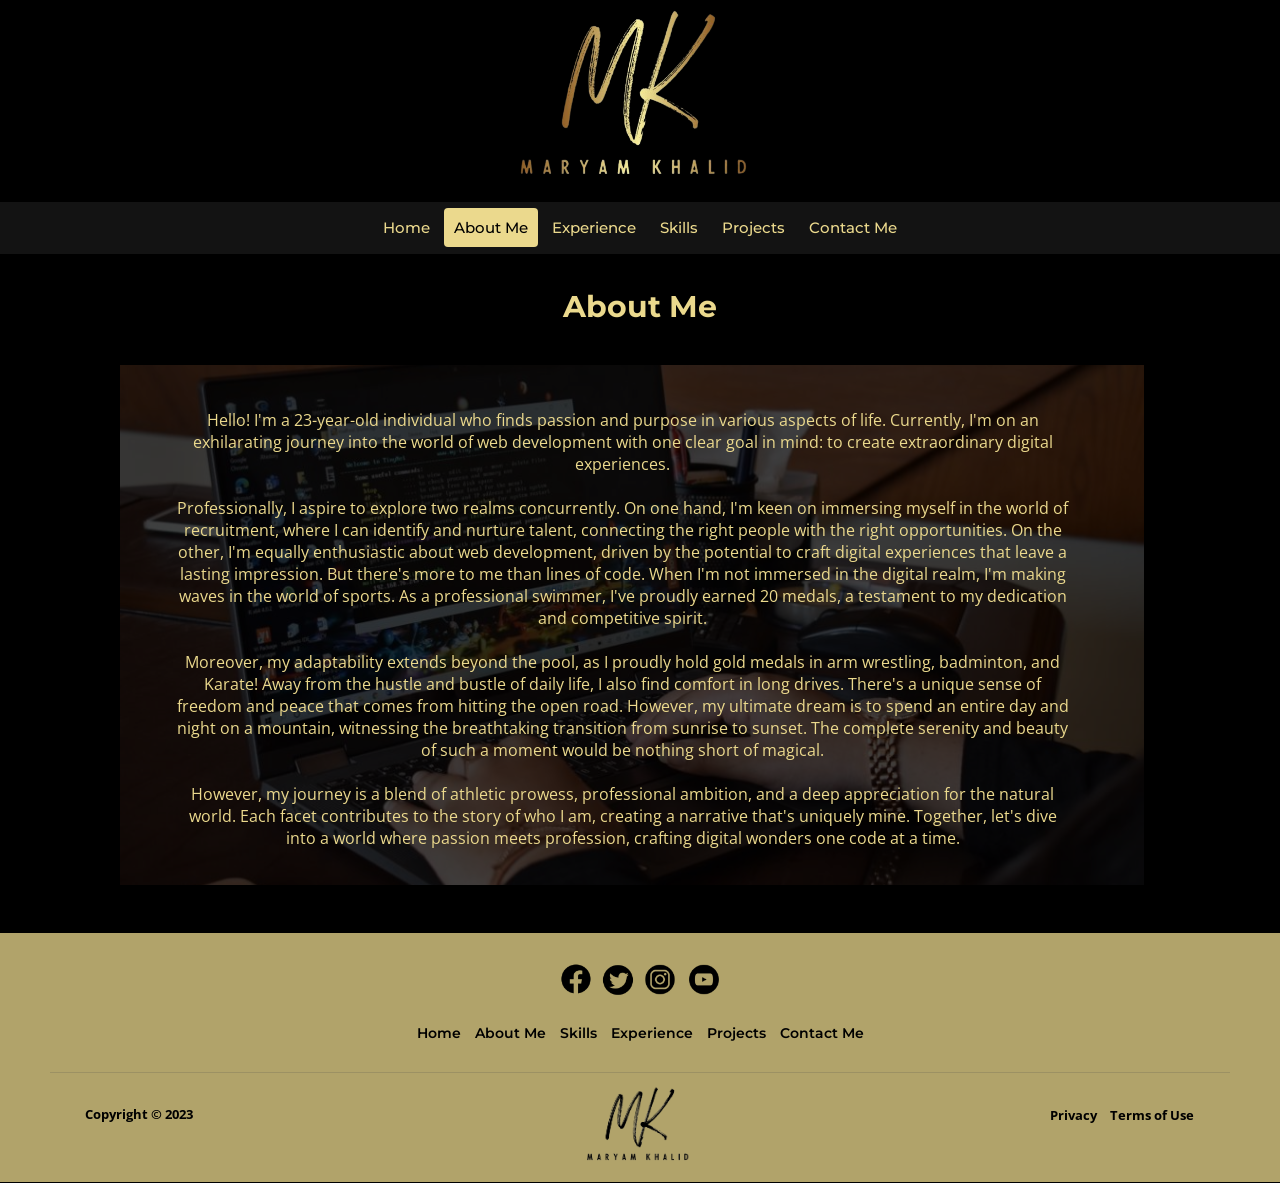
<file: pages/AboutMe.html>
<!DOCTYPE html>
<html lang="en">
  <head>
    <meta charset="UTF-8" />
    <meta name="viewport" content="width=device-width, initial-scale=1.0" />
    <link rel="stylesheet" href="/styles/AboutMe.css" />
    <link rel="stylesheet" href="/header_footer/footer.css" />
    <link rel="stylesheet" href="/header_footer/header.css" />

    <!-- Link to Montserrat font -->
    <link
      href="https://fonts.googleapis.com/css2?family=Montserrat:wght@600&display=swap"
      rel="stylesheet"
    />
    <link rel="preconnect" href="https://fonts.googleapis.com" />
    <link rel="preconnect" href="https://fonts.gstatic.com" crossorigin />
    <link
      href="https://fonts.googleapis.com/css2?family=Montserrat:wght@700&family=Open+Sans&display=swap"
      rel="stylesheet"
    />

    <!-- Link to Open Sans font -->
    <link
      href="https://fonts.googleapis.com/css2?family=Open+Sans:wght@400&display=swap"
      rel="stylesheet"
    />

    <title>About Me</title>
    <script src="/script/homepage.js"></script>
  </head>
  <body>
    <!-- Script for fetching heading content -->

    <main>
      <h1 class="page-title">About Me</h1>
      <section class="about-section">
        <!-- <img class="background-image" src="/Images/about-me-image.svg" /> -->
        <div class="about-container">
          <p class="about-text">
            <br />
            <br />
            Hello! I'm a 23-year-old individual who finds passion and purpose in
            various aspects of life. Currently, I'm on an exhilarating journey
            into the world of web development with one clear goal in mind: to
            create extraordinary digital experiences.

            <br />
            <br />
            Professionally, I aspire to explore two realms concurrently. On one
            hand, I'm keen on immersing myself in the world of recruitment,
            where I can identify and nurture talent, connecting the right people
            with the right opportunities. On the other, I'm equally enthusiastic
            about web development, driven by the potential to craft digital
            experiences that leave a lasting impression. But there's more to me
            than lines of code. When I'm not immersed in the digital realm, I'm
            making waves in the world of sports. As a professional swimmer, I've
            proudly earned 20 medals, a testament to my dedication and
            competitive spirit.

            <br />
            <br />
            Moreover, my adaptability extends beyond the pool, as I proudly hold
            gold medals in arm wrestling, badminton, and Karate! Away from the
            hustle and bustle of daily life, I also find comfort in long drives.
            There's a unique sense of freedom and peace that comes from hitting
            the open road. However, my ultimate dream is to spend an entire day
            and night on a mountain, witnessing the breathtaking transition from
            sunrise to sunset. The complete serenity and beauty of such a moment
            would be nothing short of magical.

            <br />
            <br />
            However, my journey is a blend of athletic prowess, professional
            ambition, and a deep appreciation for the natural world. Each facet
            contributes to the story of who I am, creating a narrative that's
            uniquely mine. Together, let's dive into a world where passion meets
            profession, crafting digital wonders one code at a time.
          </p>
        </div>
      </section>
    </main>
    <script>
      document.addEventListener("DOMContentLoaded", function () {
        // Load the footer content
        fetch("/header_footer/footer.html")
          .then((response) => response.text())
          .then((data) => {
            document
              .querySelector("body")
              .insertAdjacentHTML("beforeend", data);
          });
      });
    </script>
  </body>
</html>
</file>
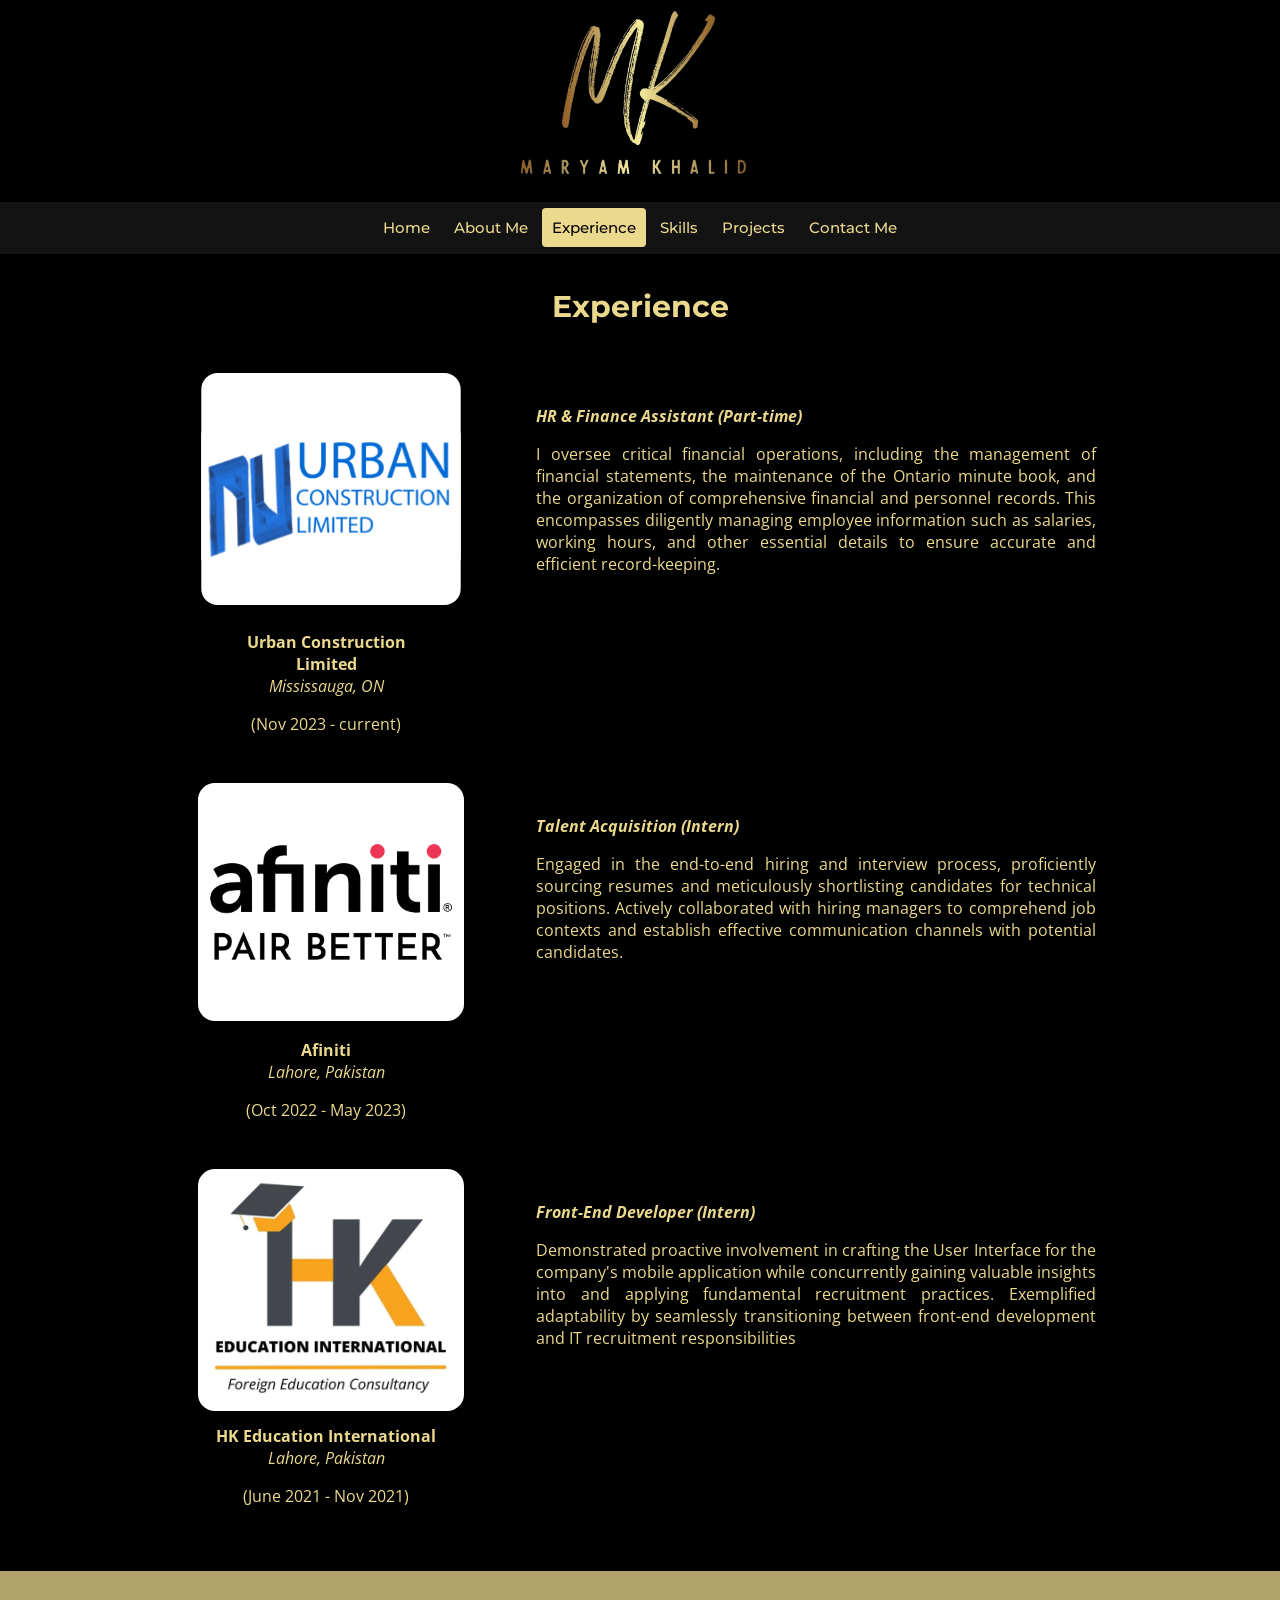
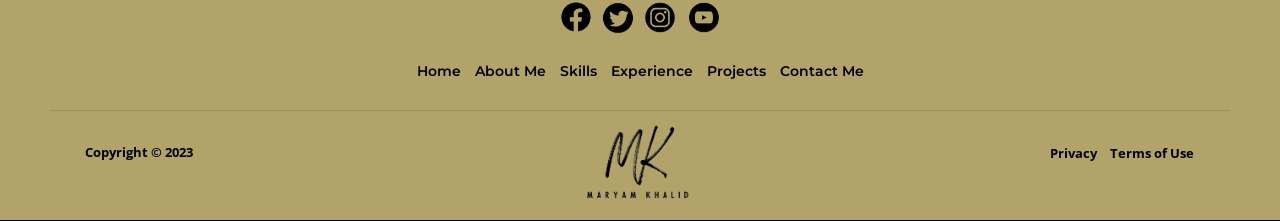
<file: pages/Experience.html>
<!DOCTYPE html>
<html lang="en">
  <head>
    <meta charset="UTF-8" />
    <meta name="viewport" content="width=device-width, initial-scale=1.0" />
    <link rel="stylesheet" href="/styles/experience.css" />
    <link rel="stylesheet" href="/header_footer/footer.css" />
    <link rel="stylesheet" href="/header_footer/header.css" />

    <!-- Link to Montserrat font -->
    <link
      href="https://fonts.googleapis.com/css2?family=Montserrat:wght@600&display=swap"
      rel="stylesheet"
    />
    <link rel="preconnect" href="https://fonts.googleapis.com" />
    <link rel="preconnect" href="https://fonts.gstatic.com" crossorigin />
    <link
      href="https://fonts.googleapis.com/css2?family=Montserrat:wght@700&family=Open+Sans&display=swap"
      rel="stylesheet"
    />

    <!-- Link to Open Sans font -->
    <link
      href="https://fonts.googleapis.com/css2?family=Open+Sans:wght@400&display=swap"
      rel="stylesheet"
    />

    <title>Experience</title>
    <script src="/script/homepage.js"></script>
  </head>
  <body>
    <!-- Script for fetching heading content -->

    <main>
      <h1 class="page-title">Experience</h1>

      <section class="experience-section">
        <div class="experience-section-container">
          <div class="experience-company first-company">
            <div class="flex-container first-flex-container">
              <div class="company-image-container">
                <img
                  class="university-logo gbc-logo"
                  src="/Images/Group 152.svg"
                  alt="Showcasing all Awards"
                />
              </div>
              <div class="content">
                <p class="position-name first-company">
                  HR & Finance Assistant (Part-time)
                </p>
                <p class="work-details">
                  I oversee critical financial operations, including the
                  management of financial statements, the maintenance of the
                  Ontario minute book, and the organization of comprehensive
                  financial and personnel records. This encompasses diligently
                  managing employee information such as salaries, working hours,
                  and other essential details to ensure accurate and efficient
                  record-keeping.
                </p>
              </div>
            </div>
            <div class="title">
              <p class="name-of-company">Urban Construction Limited</p>
              <p class="location">Mississauga, ON</p>
              <p class="duration">(Nov 2023 - current)</p>
            </div>
            <div class="flex-container">
              <div class="company-image-container">
                <img
                  class="university-logo gbc-logo"
                  src="/Images/afiniti.svg"
                  alt="Showcasing all Awards"
                />
              </div>
              <div class="content">
                <p class="position-name first-company">
                  Talent Acquisition (Intern)
                </p>
                <p class="work-details">
                  Engaged in the end-to-end hiring and interview process,
                  proficiently sourcing resumes and meticulously shortlisting
                  candidates for technical positions. Actively collaborated with
                  hiring managers to comprehend job contexts and establish
                  effective communication channels with potential candidates.
                </p>
              </div>
            </div>
            <div class="title">
              <p class="name-of-company">Afiniti</p>
              <p class="location">Lahore, Pakistan</p>
              <p class="duration">(Oct 2022 - May 2023)</p>
            </div>
            <div class="flex-container">
              <div class="company-image-container">
                <img
                  class="university-logo gbc-logo"
                  src="/Images/HK.svg"
                  alt="Showcasing all Awards"
                />
              </div>
              <div class="content">
                <p class="position-name first-company">
                  Front-End Developer (Intern)
                </p>
                <p class="work-details">
                  Demonstrated proactive involvement in crafting the User
                  Interface for the company's mobile application while
                  concurrently gaining valuable insights into and applying
                  fundamental recruitment practices. Exemplified adaptability by
                  seamlessly transitioning between front-end development and IT
                  recruitment responsibilities
                </p>
              </div>
            </div>
            <div class="title last-title">
              <p class="name-of-company">HK Education International</p>
              <p class="location">Lahore, Pakistan</p>
              <p class="duration">(June 2021 - Nov 2021)</p>
            </div>
          </div>
        </div>
      </section>
    </main>
    <script>
      document.addEventListener("DOMContentLoaded", function () {
        // Load the footer content
        fetch("/header_footer/footer.html")
          .then((response) => response.text())
          .then((data) => {
            document
              .querySelector("body")
              .insertAdjacentHTML("beforeend", data);
          });
      });
    </script>
  </body>
</html>
</file>
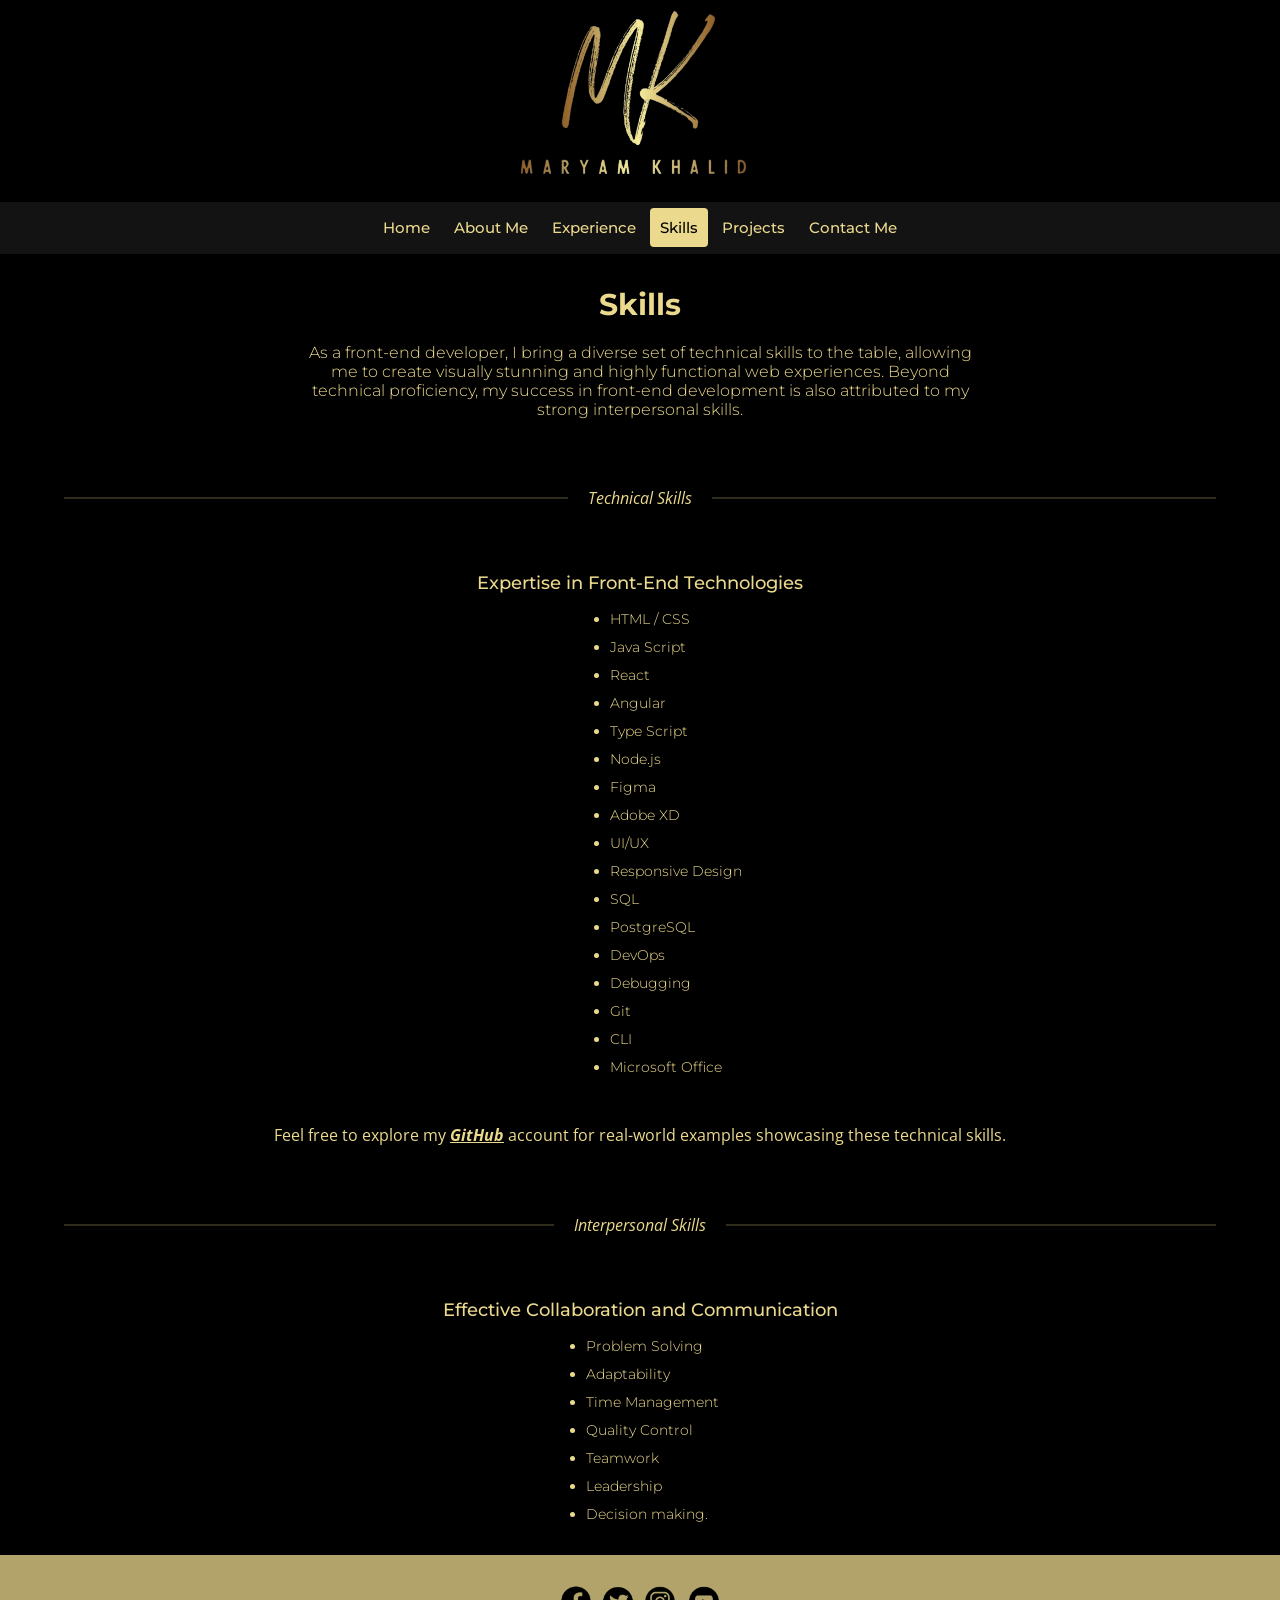
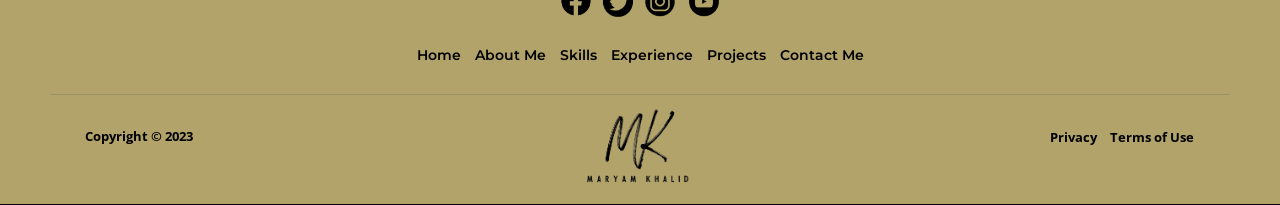
<file: pages/skills.html>
<!DOCTYPE html>
<html lang="en">
  <head>
    <meta charset="UTF-8" />
    <meta name="viewport" content="width=device-width, initial-scale=1.0" />
    <link rel="stylesheet" href="/styles/skills.css" />
    <link rel="stylesheet" href="/header_footer/footer.css" />
    <link rel="stylesheet" href="/header_footer/header.css" />

    <!-- Link to Montserrat font -->
    <!-- <link
      href="https://fonts.googleapis.com/css2?family=Montserrat:wght@600&display=swap"
      rel="stylesheet"
    /> -->
    <link rel="preconnect" href="https://fonts.googleapis.com" />
    <link rel="preconnect" href="https://fonts.gstatic.com" crossorigin />
    <link rel="preconnect" href="https://fonts.googleapis.com" />
    <link rel="preconnect" href="https://fonts.gstatic.com" crossorigin />
    <link
      href="https://fonts.googleapis.com/css2?family=Montserrat:wght@100;200;300;500;700&family=Open+Sans&display=swap"
      rel="stylesheet"
    />
    <link rel="preconnect" href="https://fonts.gstatic.com" crossorigin />

    />

    <!-- Link to Open Sans font -->
    <link
      href="https://fonts.googleapis.com/css2?family=Open+Sans:wght@400&display=swap"
      rel="stylesheet"
    />

    <title>skills</title>
    <script src="/script/homepage.js"></script>
  </head>
  <body>
    <!-- Script for fetching heading content -->

    <main>
      <h1 class="page-title">Skills</h1>

      <!-- <div class="header-line-container">
        <hr class="divider-line line1" />
        <p class="or-text1">My Education</p>
        <hr class="divider-line line2" />
      </div> -->

      <p class="top-content">
        As a front-end developer, I bring a diverse set of technical skills to
        the table, allowing me to create visually stunning and highly functional
        web experiences. Beyond technical proficiency, my success in front-end
        development is also attributed to my strong interpersonal skills.
      </p>
      <div class="header-line-container">
        <hr class="divider-line line1" />
        <p class="or-text1">Technical Skills</p>
        <hr class="divider-line line2" />
      </div>

      <section class="skills-section">
        <h2>Expertise in Front-End Technologies</h2>
        <ul>
          <li>HTML / CSS</li>
          <li>Java Script</li>
          <li>React</li>
          <li>Angular</li>
          <li>Type Script</li>
          <li>Node.js</li>
          <li>Figma</li>
          <li>Adobe XD</li>
          <li>UI/UX</li>
          <li>Responsive Design</li>
          <li>SQL</li>
          <li>PostgreSQL</li>
          <li>DevOps</li>
          <li>Debugging</li>
          <li>Git</li>
          <li>CLI</li>
          <li>Microsoft Office</li>
        </ul>

        <p class="statement">
          Feel free to explore my <span> GitHub</span> account for real-world
          examples showcasing these technical skills.
        </p>
      </section>

      <div class="header-line-container">
        <hr class="divider-line line1" />
        <p class="or-text1">Interpersonal Skills</p>
        <hr class="divider-line line2" />
      </div>

      <section class="skills-section interpersonal-skills">
        <h2>Effective Collaboration and Communication</h2>
        <ul>
          <li>Problem Solving</li>
          <li>Adaptability</li>
          <li>Time Management</li>
          <li>Quality Control</li>
          <li>Teamwork</li>
          <li>Leadership</li>
          <li>Decision making.</li>
        </ul>
      </section>
    </main>
    <script>
      document.addEventListener("DOMContentLoaded", function () {
        // Load the footer content
        fetch("/header_footer/footer.html")
          .then((response) => response.text())
          .then((data) => {
            document
              .querySelector("body")
              .insertAdjacentHTML("beforeend", data);
          });
      });
    </script>
  </body>
</html>
</file>
<file: styles/AboutMe.css>
/* ************************ Variables declared ************************* */
:root {
  /* font family */
  --heading: "Montserrat", sans-serif;
  --description: "Open Sans", sans-serif;
}

body {
  margin: 0;
  background-color: black;
  color: #ebd98d;
}

h1 {
  font-family: var(--heading);
  font-size: 30px;
}

p.about-text {
  font-family: var(--description);
  font-family: "Open Sans", sans-serif;
  font-size: 16px;
  width: 900px;
  text-align: center;
  margin-left: 3.3rem;
}

div.about-container {
  background-image: url("/Images/about-me-image.svg"); /* Set the path to your background image */
  background-size: cover; /* Adjust the background size to cover the entire body */
  background-position: center; /* Center the background image */
  width: 80%;
  height: 520px;

  margin: 2.5rem 0rem 3rem 7.5rem;
}

#navbar-right a.active-about {
  background-color: #ebd98d;
  color: black;
}

h1.page-title {
  text-align: center;
  margin-top: 18rem;
}
</file>
<file: header_footer/footer.css>
/* footer styles */

footer {
  margin-top: 2rem;
  text-align: center;
  /* height: 200px; */
}

.footer-container,
.footerbox {
  background: rgba(235, 217, 141, 0.5);
  height: 249px;
}

/* Center-align social media icons */
.social-icons {
  display: flex;
  justify-content: center;
  margin-bottom: 10px;
}

.social-icons img.facebooklogo,
img.instalogo,
img.youtubelogo {
  padding-top: 1%;
  width: 5%;
  height: 5%; /* Adjust the size as needed */
  margin: 0 0px;
  margin-right: -10px;
  margin-left: -10px;
}

.social-icons img.facebooklogo {
  margin-left: -10px;
}
.social-iconsimg.youtubelogo {
  margin-left: -13px;
}

.social-icons img.twitterlogo {
  padding-top: 1%;
  width: 4.7%;
  height: 4.7%; /* Adjust the size as needed */
  margin-right: -10px;
  margin-left: -10px;
}

/* Center-align navigation links */
.nav-links {
  margin-bottom: 20px;
}

.nav-links a {
  margin: 0 5px;
  text-decoration: none;
  color: #000000;
  font-family: Montserrat;
  font-size: 14px;
  font-style: normal;
  font-weight: 600;
}

/* Add margin below the navigation links */
.nav-links {
  margin-bottom: 10px;
}

p.footer-content {
  width: auto;
}

/* Add a border line */
.border-line {
  border-top: 1.5px solid rgb(72, 71, 71, 0.2);
  margin: 5px 50px;
  margin-top: 30px;
}

/* Copyrights, logo, and privacy links */
.footer-bottom {
  display: flex;
  justify-content: space-between;
  align-items: center;
  font-size: 14px;
  margin: 0px 50px;
}

.footer-bottom p,
.privacy-terms a {
  font-size: 13px;
  color: black;
  font-family: var(--description);
  font-weight: bold;
}

.footer-bottom p {
  margin-left: 3%;
  margin-top: -20px;
}
/* Adjust the styling of privacy and terms links */
.privacy-terms a {
  /* margin-left: 5%; 10px */
  /* margin-right: 3%; */
  text-decoration: none;
}
div.privacy-terms {
  margin-top: -30px;
}
.privacy-terms a:first-child {
  margin-left: -60%;
  margin-right: 7%;
}
/* .privacy-terms a:last-child {
      margin-right: 50%;
    } */
.footer-logo {
  width: 21.1%;
  margin-left: -2%;
  margin-top: 2px;
}
</file>
<file: header_footer/header.css>
/* ************************ Variables declared ************************* */
:root {
  /* font family */
  --heading: "Montserrat", sans-serif;
  --description: "Open Sans", sans-serif;
}
#navbar {
  overflow: hidden;
  background-color: black;
  /* padding: 10px 10px 20px 10px; */
  transition: 0.4s;
  position: fixed;
  width: 100%;
  top: 0;
  z-index: 99;
}
div#navbar {
  padding: 0;
}
#navbar a {
  /* float: left; */
  color: black;
  text-align: center;
  padding: 10px;
  text-decoration: none;
  font-size: 15px;
  line-height: 20px;
  border-radius: 4px;
  font-family: var(--heading);
  font-weight: 500;
}

#navbar #logo {
  width: 30%;
  font-size: 35px;
  font-weight: bold;
  transition: 0.4s;
  margin-left: 440px;
}

#navbar-right a:hover {
  background-color: #ebd98d;
  color: black;
}

/* #navbar-right a.active {
  background-color: #ebd98d;
  color: black;
} */

#navbar-right {
  text-align: center;
  background-color: #131313;
  padding-top: 1rem;
  padding-bottom: 1rem;

  /* float: right; */
}
#navbar-right a {
  color: #ebd98d;
}

@media screen and (max-width: 580px) {
  #navbar {
    padding: 20px 10px !important;
  }
  #navbar a {
    float: none;
    display: block;
    text-align: left;
  }
  #navbar-right {
    float: none;
  }
}
</file>
<file: styles/experience.css>
/* ************************ Variables declared ************************* */
:root {
  /* font family */
  --heading: "Montserrat", sans-serif;
  --description: "Open Sans", sans-serif;
}

body {
  margin: 0;
  background-color: black;
  color: #ebd98d;
}

h1 {
  font-family: var(--heading);
  font-size: 30px;
}

#navbar-right a.active-experience {
  background-color: #ebd98d;
  color: black;
}

h1.page-title {
  text-align: center;
  margin-top: 18rem;
}

p {
  font-family: var(--description);
  font-family: "Open Sans", sans-serif;
  font-size: 16px;
}

/* experiences section styles */

/* .first-company {
  margin-left: 10rem;
} */

.flex-container {
  display: flex;
}

.company-image-container {
  border-radius: 20px;
  width: 1100px;
  height: 200px;
  margin-left: 2rem;
  flex: 1;
}

img.gbc-logo {
  margin-top: -1rem;
  margin-left: 0.35rem;
  width: 95%;
}

img.apu-logo {
  margin-top: 0.7rem;
  margin-left: 1.05rem;
  width: 85%;
}

div.content {
  margin-left: 4rem;
  margin-right: 11.5rem;
  text-align: justify;
  flex: 2;
}

.flex-container {
  margin-top: 4rem;
  margin-left: 10rem;
}

.title {
  text-align: center;

  width: 220px;
  margin-left: 13.5rem;
  margin-top: 2.5rem;
}
.name-of-company {
  font-weight: bold;
  margin-bottom: 0;
  margin-top: 1.5rem;
}

.duration {
  /* margin-left: 2rem; */
  margin-top: 0;
}

.position-name {
  font-weight: bold;
  font-style: italic;
}

.last-title {
  margin-bottom: 4rem;
}

.location {
  margin-top: 0;
  font-style: italic;
}
</file>
<file: styles/skills.css>
/* ************************ Variables declared ************************* */
:root {
  /* font family */
  --heading: "Montserrat", sans-serif;
  --description: "Open Sans", sans-serif;
}

body {
  margin: 0;
  background-color: black;
  color: #ebd98d;
}

h1 {
  font-family: var(--heading);
  font-size: 30px;
}

#navbar-right a.active-skills {
  background-color: #ebd98d;
  color: black;
}

h1.page-title {
  text-align: center;
  margin-top: 16.75rem;
}

p {
  font-family: var(--description);
  font-family: "Open Sans", sans-serif;
  font-size: 16px;
}
p.top-content {
  /* width: 52%; */
  text-align: center;
  margin-left: 19rem;
  margin-right: 19rem;
  font-family: var(--heading);
  font-weight: 300;
}
h2 {
  font-size: 16px;
  font-family: var(--heading);
  font-weight: 500;
  text-align: center;
}

.header-line-container {
  display: flex;
  align-items: center;
  margin-top: 20px;
}

.divider-line {
  flex: 1;
  border: 1px solid rgba(235, 217, 141, 0.2);
}

.line1 {
  margin-left: 5%;
}

.line2 {
  margin-right: 5%;
}
.or-text1 {
  margin: 3rem 20px;
  font-style: italic;
}

.skills-section h2 {
  text-align: center;
  font-size: 18px;
}

li {
  margin-left: 46%;
  font-family: var(--heading);
  font-weight: 300;
  margin-bottom: 10px;
  font-size: 14px;
}

.interpersonal-skills li {
  margin-left: 44%;
}

span {
  font-weight: bold;
  font-style: italic;
  text-decoration: underline;
}

p.statement {
  text-align: center;
  margin-top: 3rem;
}
</file>
